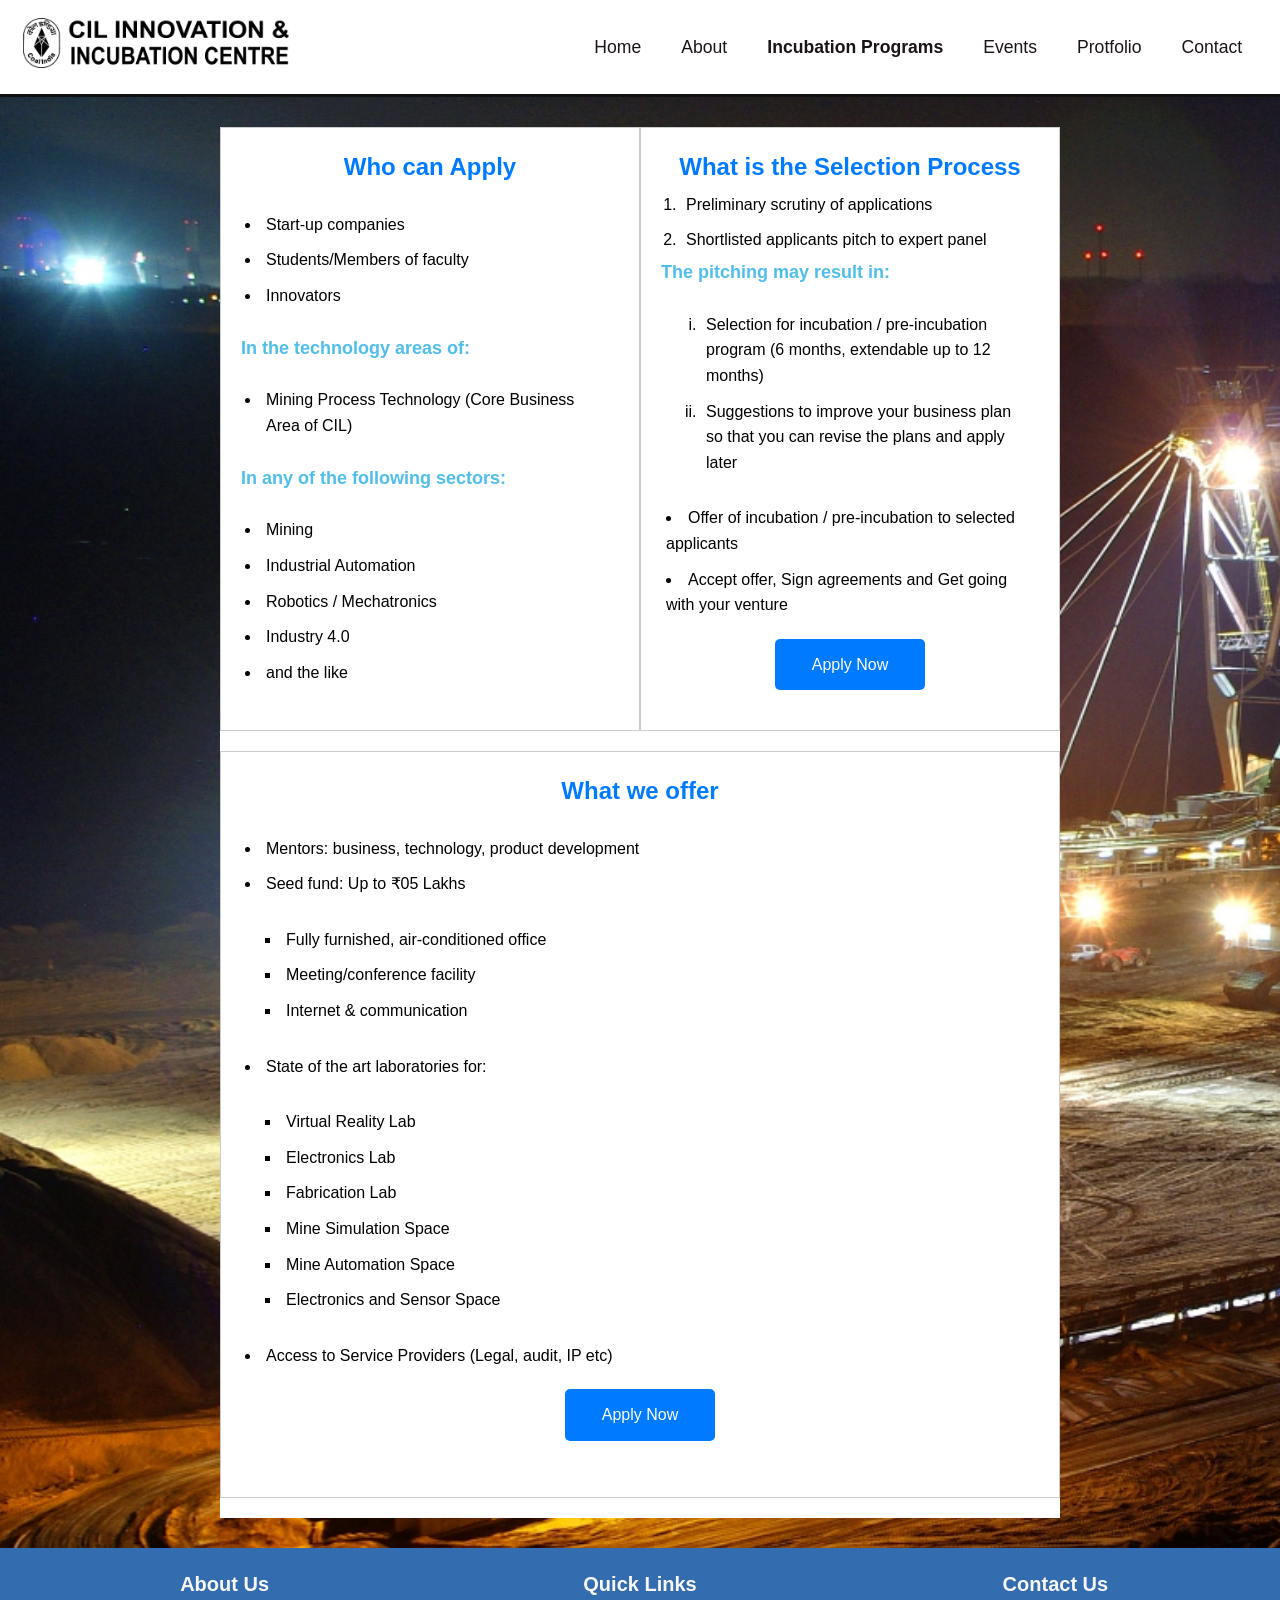
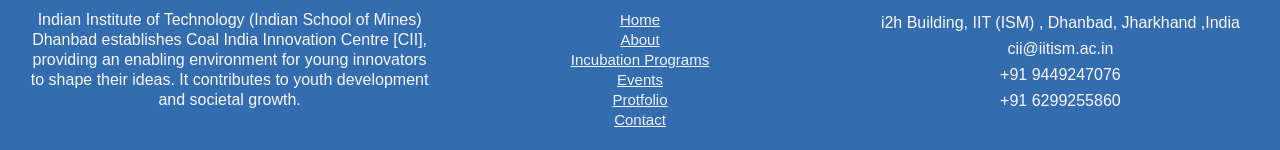
<file: incubation.html>
<!DOCTYPE html>
<html lang="en">
<head>
    <meta charset="UTF-8">
    <meta name="viewport" content="width=device-width, initial-scale=1.0">
    <title>CIL Innovation & Incubation Centre | Dhanbad</title>
    <link rel="stylesheet" href="css/styles.css">
    <link rel="stylesheet" href="css/contact_style.css">
    <script src="js/script_image_slider.js" defer></script>
    <link rel="stylesheet" href="css/incubation_style.css">
    <link rel="stylesheet" href="stylenav.css">
    <link rel="stylesheet" href="css/style_about.css">
    
    
</head>
<body>
    <header>
        <a href="#" class="logo">
            <i class="ri-home-heart-fill"></i>
            <span><img src="Logo.jpeg" alt="CIL Innovation & Incubation Centre"></span>
        </a>
        <div class="menu-toggle" id="menu-icon">
            <div class="bar"></div>
            <div class="bar"></div>
            <div class="bar"></div>
        </div>
        <nav class="navbar">
            <ul>
              <li><a href="index.html">Home</a></li>
              <li><a href="about.html">About</a></li>
              <li><a href="incubation.html" class="active" >Incubation Programs</a></li>
              <li><a href="events.html">Events</a></li>
              <li><a href="portfolio.html">Protfolio</a></li>
              <li><a href="contact.html">Contact</a></li>
            </ul>
        </nav>
    </header>
    <style>
        body{
            background-image: url("images/wallpaperflare.com_wallpaper.jpg");
            background-repeat: no-repeat; /* Do not repeat the image */
            background-size: cover;} 
           
    </style>
 
<!--contact us page body -->
<div class="container_incu">
      
    <div class="row">
        <div class="section">
            <h2>Who can Apply</h2>
            <ul class="incu_sec1">
                <li class="incu_li">Start-up companies</li>
                <li class="incu_li">Students/Members of faculty</li>
                <li class="incu_li">Innovators</li>
            </ul>
            <h3>In the technology areas of:</h3>
            <ul class="incu_sec1">
                <li class="incu_li">Mining Process Technology (Core Business Area of CIL)</li>
                <!-- <li class="incu_li">Information and Communication Technology (ICT)</li> -->
            </ul>
            <h3>In any of the following sectors:</h3>
            <ul class="incu_sec1">
                <li class="incu_li">Mining</li>
                <li class="incu_li">Industrial Automation</li>
                <li class="incu_li">Robotics / Mechatronics</li>
                <li class="incu_li">Industry 4.0</li>
                
                <li class="incu_li">and the like</li>
            </ul>
        </div>
        <div class="section">
            <h2>What is the Selection Process</h2>
            <ol class="incu_ol">
                <li class="incu_li">Preliminary scrutiny of applications</li>
                <li class="incu_li">Shortlisted applicants pitch to expert panel</li>
            </ol>
                <h3>The pitching may result in:</h3>
                <ol class="incu_ol">
                <ul class="incu_sec1">
                    <li class="incu_li2">Selection for incubation / pre-incubation program (6 months, extendable up to 12 months)</li>
                    <!-- <li class="incu_li">Selection for 3 months pre-Incubation program, where the team will receive support to optimize plans and pitch again</li> -->
                    <li class="incu_li2">Suggestions to improve your business plan so that you can revise the plans and apply later</li>
                </ul>
                </ol>
                <li class="incu_li">Offer of incubation / pre-incubation to selected applicants</li>
                <li class="incu_li">Accept offer, Sign agreements and Get going with your venture</li>
            </ol>
            <a href="incubationForm.html" class="apply-now-btn">Apply Now</a>
        </div>
  </div>
  <div class="row">
      <div class="section">
          <h2>What we offer</h2>
          <ul class="incu_sec1">
              <li class="incu_li">Mentors: business, technology, product development</li>
              <li class="incu_li">Seed fund: Up to ₹05 Lakhs</li>
              <!-- <li class="incu_li">Office</li> -->
              <ul class="incu_sec1">
                  <li class="incu_li1">Fully furnished, air-conditioned office</li>
                  <li class="incu_li1">Meeting/conference facility</li>
                  <li class="incu_li1">Internet & communication</li>
                  <!-- <li class="incu_li">House Keeping</li> -->
              </ul>
              <li class="incu_li">State of the art laboratories for:</li>
              <ul class="incu_sec1">
                  <li class="incu_li1">Virtual Reality Lab</li>
                  <li class="incu_li1">Electronics Lab</li>
                  <li class="incu_li1">Fabrication Lab</li>
                  <li class="incu_li1">Mine Simulation Space</li>
                  <li class="incu_li1">Mine Automation Space</li>
                  <li class="incu_li1">Electronics and Sensor Space</li>
              </ul>
              <li class="incu_li">Access to Service Providers (Legal, audit, IP etc)</li>
              <a href="incubationForm.html",target="_blank", class="apply-now-btn">Apply Now</a>
          </ul>
      </div>
      
  </div>
</div>
<!-- body end -->

<footer>
 
  <footer class="footer">
    <div class="container">
      <div class="footer-columns">
        <div class="footer-column">
          <h3>About Us</h3>
         <p>Indian Institute of Technology (Indian School of Mines) Dhanbad establishes Coal India Innovation Centre [CII], providing an enabling environment for young innovators to shape their ideas. It contributes to youth development and societal growth.</p>
        </div>
        <div class="footer-column">
          <h3>Quick Links</h3>
          <ul class="quick-links">
            <li><a href="index.html">Home</a></li>
            <li><a href="about.html">About</a></li>
            <li><a href="incubation.html">Incubation Programs</a></li>
            <li><a href="events.html">Events</a></li>
            <li><a href="portfolio.html">Protfolio</a></li>
            <li><a href="contact.html">Contact</a></li>
          </ul>
        </div>
        <div class="footer-column">
          <h3>Contact Us</h3>
          <ul class="contact-info">
            <li><i class="fas fa-map-marker-alt"></i> i2h Building, IIT (ISM) , Dhanbad, Jharkhand ,India</li>
            <li><i class="fas fa-envelope"></i> cii@iitism.ac.in</li>
            <li><i class="fas fa-phone"></i> +91 9449247076</li>
            <li><i class="fas fa-phone"></i> +91 6299255860</li>
          </ul>
        </div>
      </div>
    </div>
  </footer>
  
</footer>
    <script src="scriptnav.js"></script>
</body>
</html>
</file>
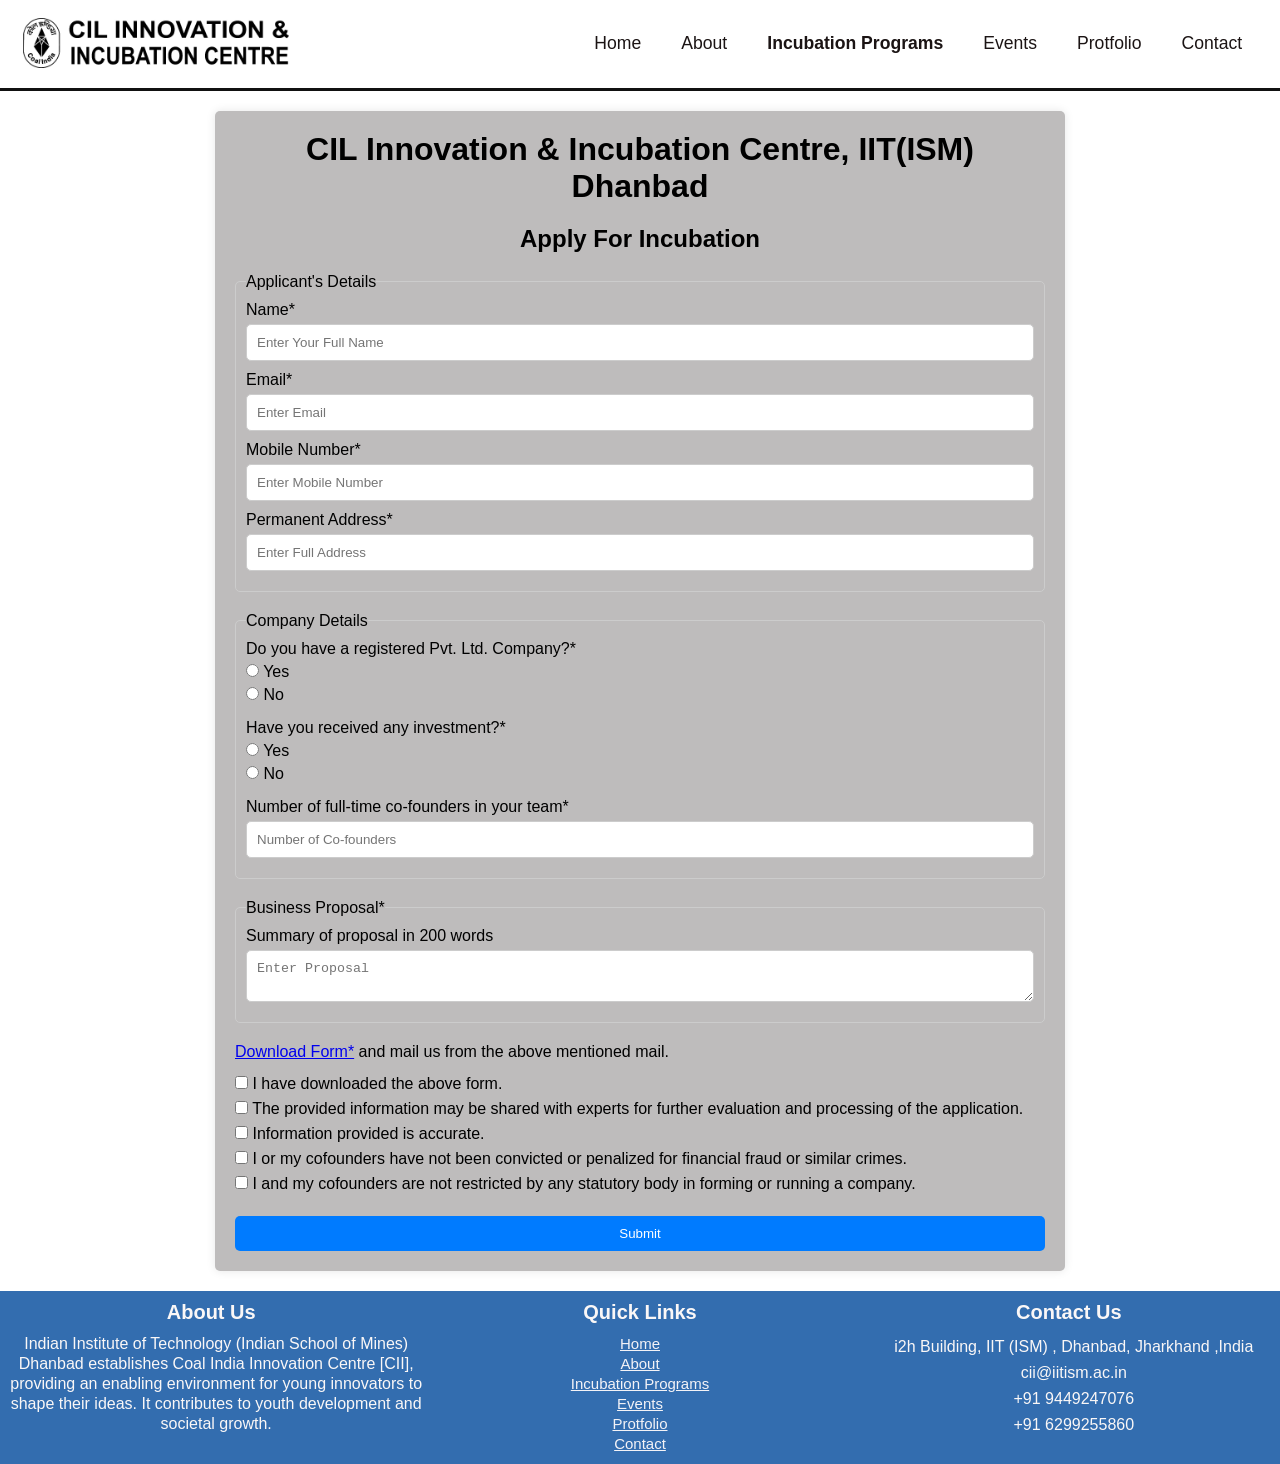
<file: incubationForm.html>
<!DOCTYPE html>
<html lang="en">

<head>
  <meta charset="UTF-8">
  <meta name="viewport" content="width=device-width, initial-scale=1.0">
  <title>CIL Innovation & Incubation Centre | Dhanbad</title>
  <link rel="stylesheet" href="css/styles.css">
  <link rel="stylesheet" href="css/contact_style.css">
  <link rel="stylesheet" href="css/card_style.css">
  <link rel="stylesheet" href="css/form_style.css">
  <link rel="stylesheet" href="stylenav.css">
 
</head>

<body>
  <header>
    <a href="#" class="logo">
        <i class="ri-home-heart-fill"></i>
        <span><img src="Logo.jpeg" alt="CIL Innovation & Incubation Centre"></span>
    </a>
    <div class="menu-toggle" id="menu-icon">
        <div class="bar"></div>
        <div class="bar"></div>
        <div class="bar"></div>
    </div>
    <nav class="navbar">
        <ul>
          <li><a href="index.html">Home</a></li>
          <li><a href="about.html">About</a></li>
          <li><a href="incubation.html" class="active" >Incubation Programs</a></li>
          <li><a href="events.html">Events</a></li>
          <li><a href="portfolio.html">Protfolio</a></li>
          <li><a href="contact.html">Contact</a></li>
        </ul>
    </nav>
</header>


  <!-- Rest of the website content goes here -->
  <!--Body Of Website Starts-->
  
    <!--contact us page body -->

    <div class="container2">
      <h1>CIL Innovation & Incubation Centre, IIT(ISM) Dhanbad</h1>
      <h2>Apply For Incubation</h2>
      <form onsubmit="sendEmail(); reset(); return false;">
                  
         
          <fieldset>
              <legend>Applicant's Details</legend>
              <div class="input-group">
                  <label for="name">Name*</label>
                  <input type="text" id="name" name="name" placeholder="Enter Your Full Name" required>
              </div>
              
              <div class="input-group">
                  <label for="email">Email*</label>
                  <input type="email" id="email" name="email" placeholder="Enter Email" required >
              </div>
              <div class="input-group">
                  <label for="mobile-number">Mobile Number*</label>
                  <input type="text" id="phone" name="mobile-number" placeholder="Enter Mobile Number" required>
              </div>
              <div class="input-group">
                  <label for="address">Permanent Address*</label>
                  <input type="text" id="address" name="address" placeholder="Enter Full Address" required>
              </div>
              
          </fieldset>
          
          <fieldset>
              <legend>Company Details</legend>
              <div class="input-group" >
                  <label for="registered-company">Do you have a registered Pvt. Ltd. Company?*</label>
                  <label><input type="radio" name="registered-company" required value="yes"> Yes</label>
                  <label><input type="radio" name="registered-company"  value="no"> No</label>
              </div>
              <div class="input-group" >
                  <label for="investment-received">Have you received any investment?*</label>
                  <label><input type="radio" name="investment-received" required value="yes"> Yes</label>
                  <label><input type="radio" name="investment-received"  value="no"> No</label>
              </div>
              <div class="input-group" >
                  <label for="co-founders">Number of full-time co-founders in your team*</label>
                  <input type="text" id="co-founders" name="co-founders" required placeholder="Number of Co-founders">
              </div>
          </fieldset>
          <fieldset>
              <legend>Business Proposal*</legend>
              <div class="input-group">
                  <label for="proposal">Summary of proposal in 200 words</label>
                  <textarea id="proposal" name="proposal" required placeholder="Enter Proposal" ></textarea>
              </div>
              <!-- More input fields for business proposal -->
          </fieldset>
          
          <!--<div class="input-group">
              <label for="upload-proposal">Upload your business proposal (in Pdf)</label>
              <input type="file" id="upload-proposal" name="upload-proposal">
          </div>-->
          <p><a href="form.docx" download class="submit_button">Download Form*</a> and mail us from the above mentioned mail.</p>
          <div class="checkbox-group">
            <label><input type="checkbox" name="info-shared" required> I have downloaded the above form.<br></label>
              <label><input type="checkbox" name="info-shared" required> The provided information may be shared with experts for further evaluation and processing of the application.<br></label>
              <label><input type="checkbox" name="info-accurate" required> Information provided is accurate.<br></label>
              <label><input type="checkbox" name="no-fraud-conviction" required> I or my cofounders have not been convicted or penalized for financial fraud or similar crimes.<br></label>
              <label><input type="checkbox" name="no-restriction" required> I and my cofounders are not restricted by any statutory body in forming or running a company.<br></label>
          </div>
          <!-- <a href="form.docx" download class="submit_button">Download</a> -->
          <button type="submit" class="submit_button">Submit</button>
          
      </form>
  </div>

 
     
      <script src="https://smtpjs.com/v3/smtp.js"></script>
      <script>
          function sendEmail(){
            let name = document.getElementById("name").value;
            let email = document.getElementById("email").value;
            let phone = document.getElementById("phone").value;
            let address = document.getElementById("address").value;
            
            let coFounders= document.getElementById("co-founders").value;
            let proposal= document.getElementById("proposal").value;
            let registeredCompanyRadios = document.getElementsByName("registered-company");
              let registeredCompany;
              for (const radio of registeredCompanyRadios) {
                if (radio.checked) {
                  registeredCompany = radio.value;
                  break;
                }
              }

              let investmentReceivedRadios = document.getElementsByName("investment-received");
              let investmentReceived;
              for (const radio of investmentReceivedRadios) {
                if (radio.checked) {
                  investmentReceived = radio.value;
                  break;
                }
              }
             
           


              Email.send({
              SecureToken:"2ab52383-3271-47a5-8784-ad1e45bc2841",
              To : 'ypopscii@iitism.ac.in',
              From : "raja2022kr@gmail.com",
              Subject : "Email From Apply Incubation Form",
              Body : "Name : "+name +"<br/>Email : "+email+"<br/>Phone : "+phone+"<br/> Address : "+address+"<br/> Pvt. Ltd. Company : "+registeredCompany+"<br/> Investment Received : "+investmentReceived+"<br/>Number Of Co-Founders : "+coFounders+"<br/>Business Proposal : "+proposal,
              
                })
                .then(
                message => alert("Message Sent SuccessFully. Please fill the form and mail to us.")
                );
                }
      </script>
     
    <!--contact us page body -->
   
  
    <footer>
     
      <footer class="footer">
        <div class="container">
          <div class="footer-columns">
            <div class="footer-column">
              <h3>About Us</h3>
              <p>Indian Institute of Technology (Indian School of Mines) Dhanbad establishes Coal India Innovation Centre [CII], providing an enabling environment for young innovators to shape their ideas. It contributes to youth development and societal growth.</p>
            </div>
            <div class="footer-column">
              <h3>Quick Links</h3>
              <ul class="quick-links">
                <li><a href="index.html">Home</a></li>
                <li><a href="about.html">About</a></li>
                <li><a href="incubation.html">Incubation Programs</a></li>
                <li><a href="events.html">Events</a></li>
                <li><a href="portfolio.html">Protfolio</a></li>
                <li><a href="contact.html">Contact</a></li>
              </ul>
            </div>
            <div class="footer-column">
              <h3>Contact Us</h3>
              <ul class="contact-info">
                <li><i class="fas fa-map-marker-alt"></i> i2h Building, IIT (ISM) , Dhanbad, Jharkhand ,India</li>
                <li><i class="fas fa-envelope"></i> cii@iitism.ac.in</li>
                <li><i class="fas fa-phone"></i> +91 9449247076</li>
                <li><i class="fas fa-phone"></i> +91 6299255860</li>
              </ul>
            </div>
          </div>
        </div>
      </footer>
      
      
      
      
    </footer>
  
  <!-- Body Of Website End-->
  <script src="scriptnav.js"></script>


</body>

</html>
</file>
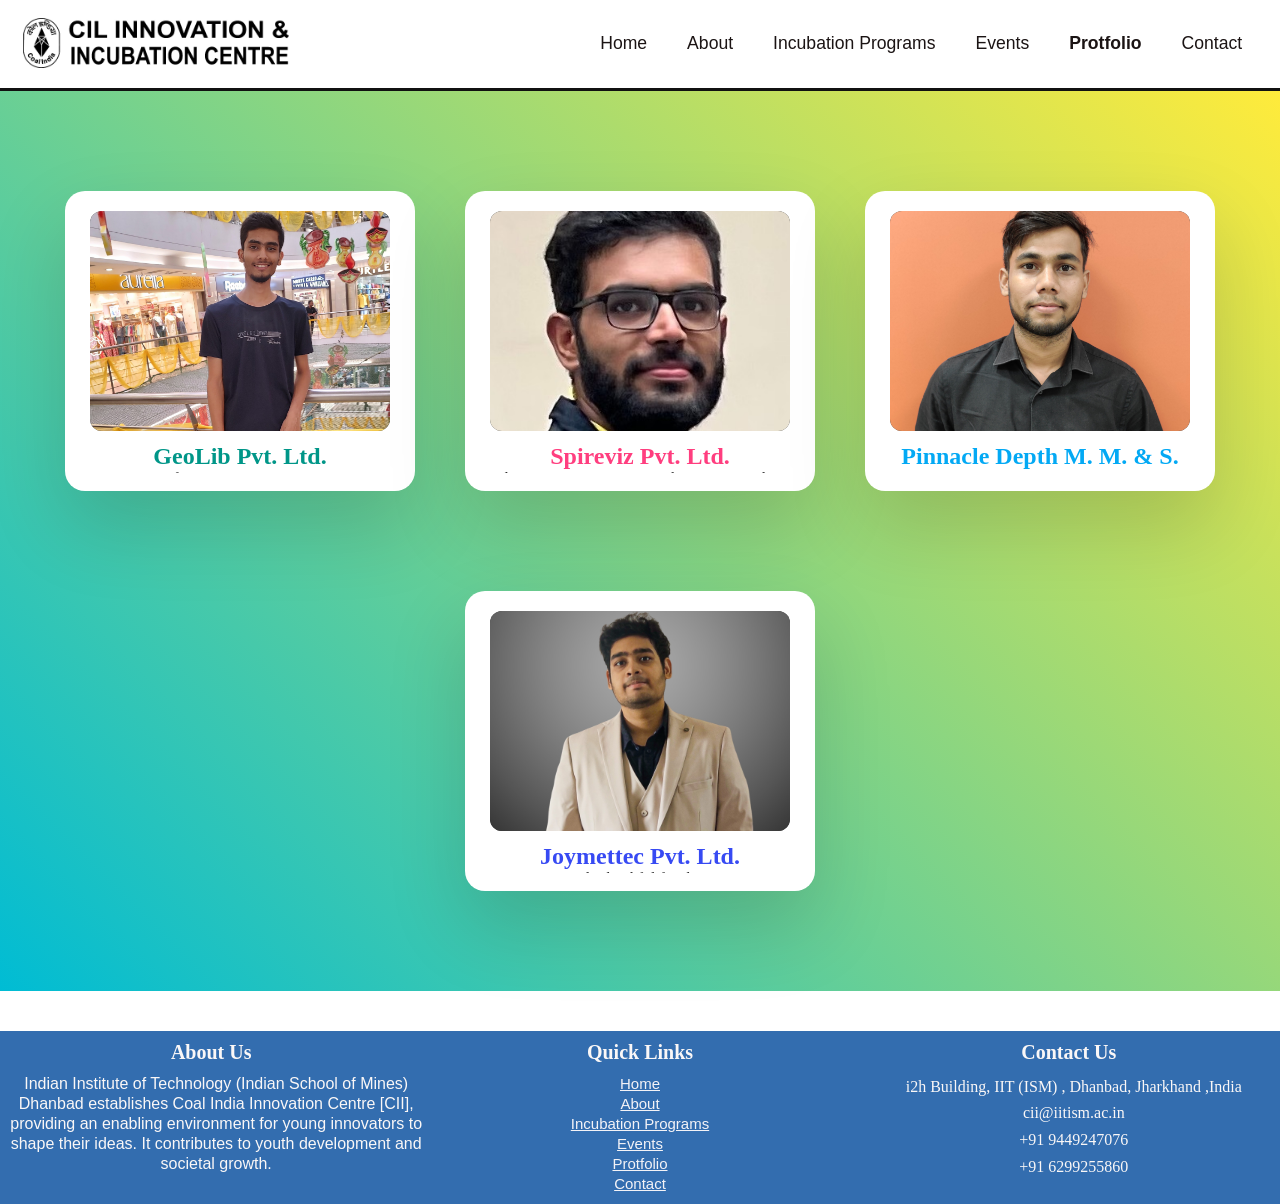
<file: portfolio.html>
<!DOCTYPE html>
<html lang="en">

<head>
  <meta charset="UTF-8">
  <meta name="viewport" content="width=device-width, initial-scale=1.0">
  <title>CIL Innovation & Incubation Centre | Dhanbad</title>
  <link rel="stylesheet" href="css/styles.css">
  <link rel="stylesheet" href="css/contact_style.css">
  <link rel="stylesheet" href="css/card_style.css">
  <link rel="stylesheet" href="stylenav.css">
 
</head>

<body>
  <header>
    <a href="#" class="logo">
        <i class="ri-home-heart-fill"></i>
        <span><img src="Logo.jpeg" alt="CIL Innovation & Incubation Centre"></span>
    </a>
    <div class="menu-toggle" id="menu-icon">
        <div class="bar"></div>
        <div class="bar"></div>
        <div class="bar"></div>
    </div>
    <nav class="navbar">
        <ul>
          <li><a href="index.html">Home</a></li>
          <li><a href="about.html">About</a></li>
          <li><a href="incubation.html">Incubation Programs</a></li>
          <li><a href="events.html">Events</a></li>
          <li><a href="portfolio.html" class="active" >Protfolio</a></li>
          <li><a href="contact.html">Contact</a></li>
        </ul>
    </nav>
</header>


  <!-- Rest of the website content goes here -->
  <!--Body Of Website Starts-->
  
    <!--contact us page body -->

    <card_body>
      <div class="card_container">
        <div class="kard" style="--clr:#009688;">
          <div class="imagebx">
            <img src="images/yash 3.jpg">
          </div>
          <div class="content1">
            <h2>GeoLib Pvt. Ltd.</h2>
            <p>My passion for innovation, strategic thinking, and strong interpersonal skills have been instrumental in driving project growth. Continuously striving to learn and adapt, I take pride in making a meaningful impact and contributing effectively. Grateful for the opportunities and excited to achieve more in the future.
              <br/><br/>
              <h4>Director - Mr. Yash Sati</h4>
            </p>
          </div>
        </div>
        <div class="kard" style="--clr:#ff3e7f;">
          <div class="imagebx">
            <img src="images/incubatee/Advaya Singh.jpeg">
          </div>
          <div class="content1">
            <h2>Spireviz Pvt. Ltd.</h2>
            <p> The CIL Innovation & Incubation Centre has been the backbone of my company, Spireviz Pvt Ltd. Their world-class infrastructure, supportive mentors, and collaborative peers have played a crucial role in our success. I highly recommend this incubation program to aspiring entrepreneurs looking to bring their innovative ideas to life.
              <br/><br/>
              <h4>Director - Mr. Advaya Singh</h4>
            </p>
            </p>
          </div>
        </div>
        <div class="kard" style="--clr:#03a9f4;">
          <div class="imagebx">
            <img src="images/incubatee/santu kumar.jpg">
          </div>
          <div class="content1">
            <h2>Pinnacle Depth M. M. & S. Pvt. Ltd.</h2>
            <p> I am pleased to highlight that CIL Innovation & Incubation Centre helped me to turn from a student to an entrepreneur. The mentors motivated me to work towards my goal and helped my company to reach next level. I used the labs & Infrastructure of the centre to develop my product which turns to be a game changer for my company.
              <br/><br/>
              <h4>Director - Mr. Santu Kumar</h4>
            </p>
          </div>
        </div>
        <div class="kard" style="--clr:#374af3;">
          <div class="imagebx">
            <img src="images/incubatee/aniket.jpeg">
          </div>
          <div class="content1">
            <h2>Joymettec Pvt. Ltd.</h2>
            <p>I am immensely thankful for their unwavering support and easy accessibility. The guidance and resources have been pivotal in shaping our startup. Their commitment to fostering innovation is commendable, me and my team are super excited to continue growing with their support.
              <br/><br/>
              <h4>Director - Mr. Aniket Kumar Sahu</h4>
            </p>
          </div>
        </div>
      </div>
    </card_body>

 
     
    <!--contact us page body -->
   
  
    <footer>
     
      <footer class="footer">
        <div class="container">
          <div class="footer-columns">
            <div class="footer-column">
              <h3>About Us</h3>
              <p>Indian Institute of Technology (Indian School of Mines) Dhanbad establishes Coal India Innovation Centre [CII], providing an enabling environment for young innovators to shape their ideas. It contributes to youth development and societal growth.</p>
            </div>
            <div class="footer-column">
              <h3>Quick Links</h3>
              <ul class="quick-links">
                <li><a href="index.html">Home</a></li>
                <li><a href="about.html">About</a></li>
                <li><a href="incubation.html">Incubation Programs</a></li>
                <li><a href="events.html">Events</a></li>
                <li><a href="portfolio.html">Protfolio</a></li>
                <li><a href="contact.html">Contact</a></li>
              </ul>
            </div>
            <div class="footer-column">
              <h3>Contact Us</h3>
              <ul class="contact-info">
                <li><i class="fas fa-map-marker-alt"></i> i2h Building, IIT (ISM) , Dhanbad, Jharkhand ,India</li>
                <li><i class="fas fa-envelope"></i> cii@iitism.ac.in</li>
                <li><i class="fas fa-phone"></i> +91 9449247076</li>
                <li><i class="fas fa-phone"></i> +91 6299255860</li>
              </ul>
            </div>
          </div>
        </div>
      </footer>
      
      
      
      
    </footer>
  
  <!-- Body Of Website End-->

  <script src="scriptnav.js"></script>

</body>

</html>
</file>
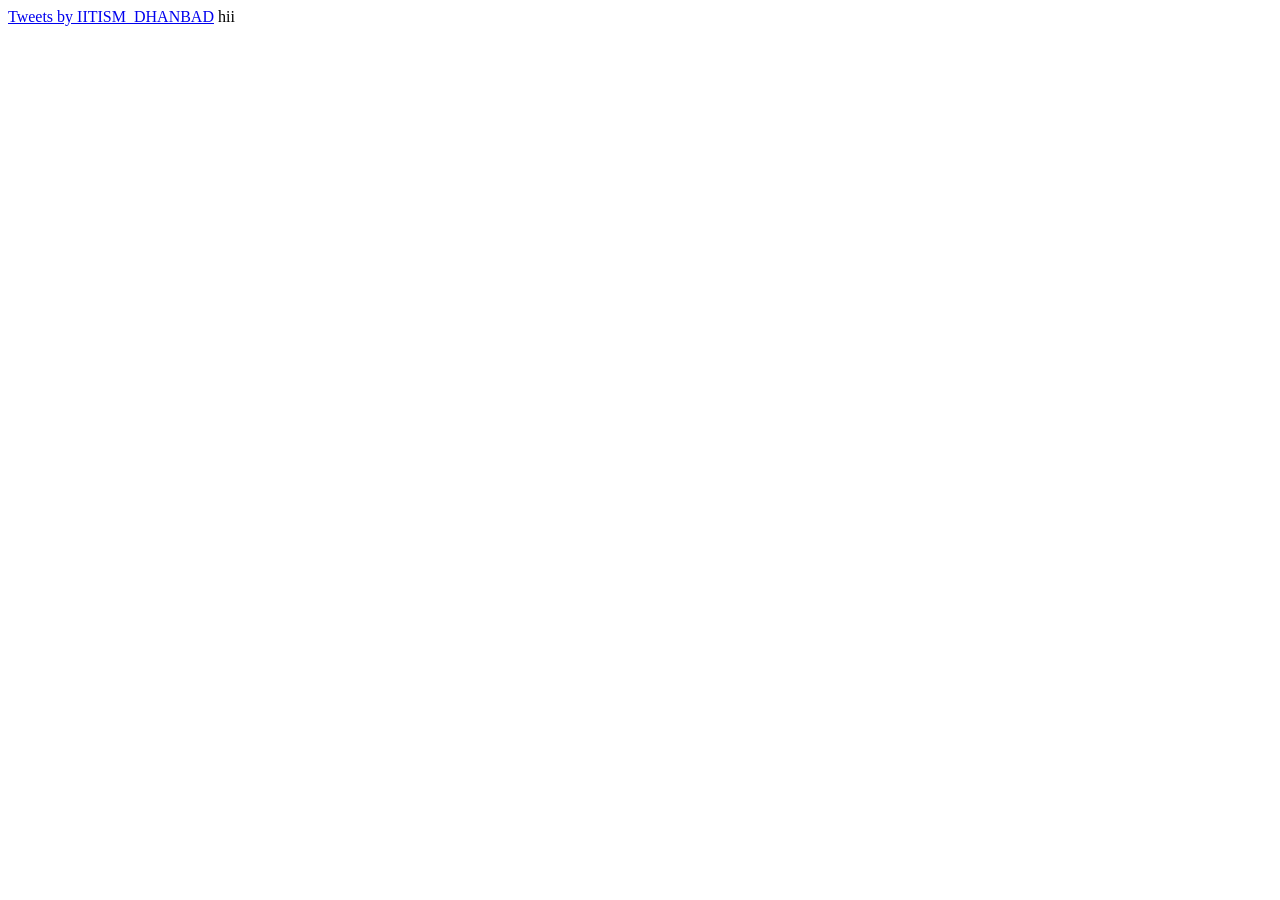
<file: twittwe.html>
<!DOCTYPE html>
<html lang="en">
<head>
    <meta charset="UTF-8">
    <meta name="viewport" content="width=device-width, initial-scale=1.0">
    <title>Document</title>
</head>
<body>
    <a class="twitter-timeline" data-width="400" data-height="500" data-dnt="true" data-theme="dark" href="https://twitter.com/IITISM_DHANBAD?ref_src=twsrc%5Etfw">Tweets by IITISM_DHANBAD</a> <script async src="https://platform.twitter.com/widgets.js" charset="utf-8"></script>
    hii
</html>
</file>
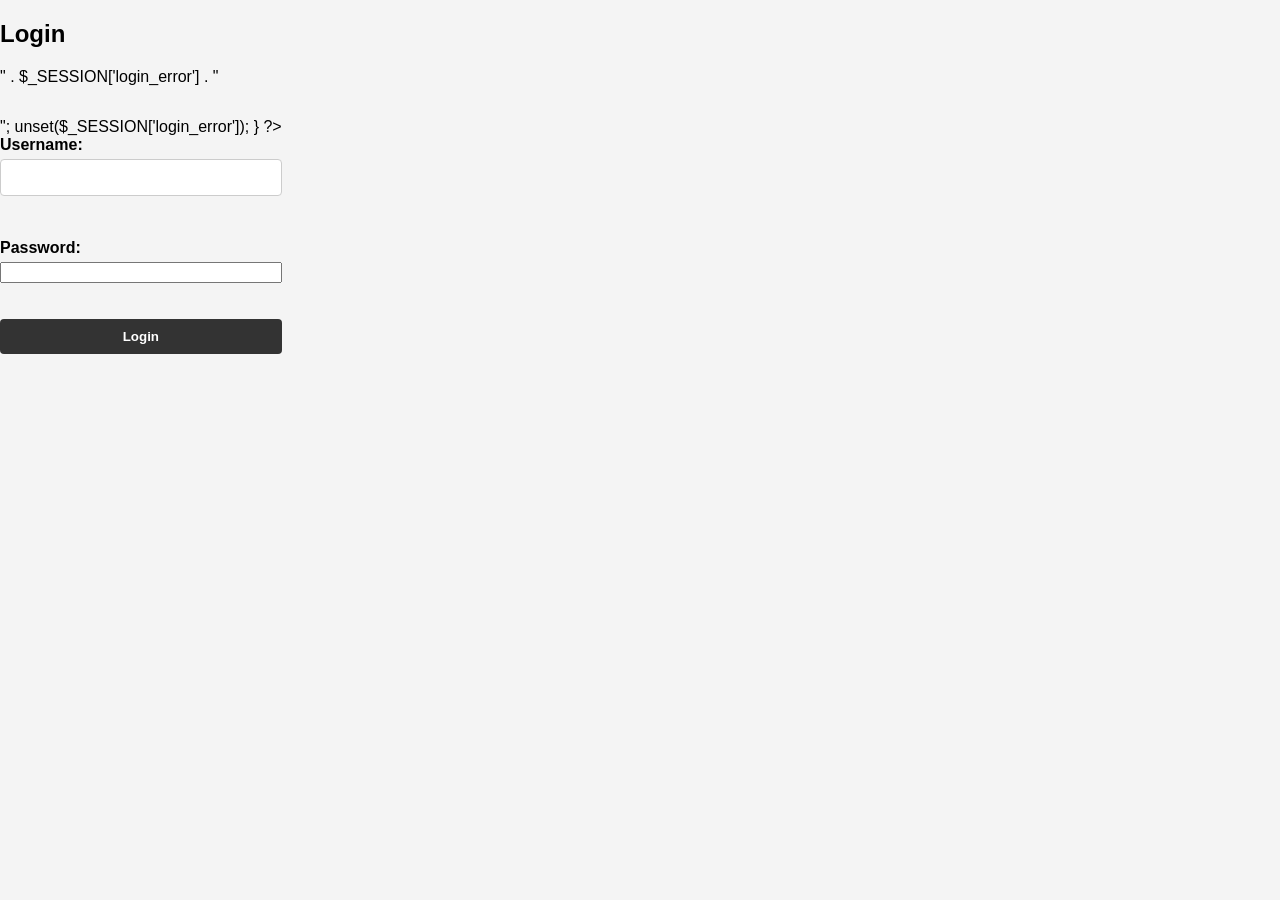
<file: admin/login.html>
<!DOCTYPE html>
<html lang="en">
<head>
    <meta charset="UTF-8">
    <meta name="viewport" content="width=device-width, initial-scale=1.0">
    <title>Login</title>
    <link rel="stylesheet" href="styles.css">
</head>
<body>
    <div class="login-container">
        <form action="login.php" method="POST" class="login-form">
            <h2>Login</h2>
            <?php
            session_start();
            if (isset($_SESSION['login_error'])) {
                echo "<p class='error-message'>" . $_SESSION['login_error'] . "</p>";
                unset($_SESSION['login_error']);
            }
            ?>
            <label for="username">Username:</label>
            <input type="text" id="username" name="username" required><br><br>

            <label for="password">Password:</label>
            <input type="password" id="password" name="password" required><br><br>

            <input type="submit" name="login" value="Login">
        </form>
    </div>
</body>
</html>
</file>
<file: css/styles.css>
header {
    background-color:white;
    color: #111111;
    display: flex;
    justify-content: space-between;
    align-items: center;
    padding: 1%;
    border-bottom: 3px solid;
    }
  
  .logo img {
    height: 50px;
    margin-top: 5px;
    margin-left: 5px;
   
  }
  
  nav ul {
    list-style-type: none;
    margin: 0;
    padding: 0;
    font-size:large;
    font-family:Arial, sans-serif;
  }
  
  nav ul li {
    display: inline-block;
    margin-right: 10px;
  }
  
  nav ul li a {
    display: block;
    color: #1d1b1b;
    text-decoration: none;
    padding: 10px;
    font-weight: 300;
  }
  
  nav ul li a:hover {
    background-color: #b3b4b6;
  }
  
  nav ul li a.active {
    font-weight: 600;
  }

  /* Image slider css starts */
  body {
    margin: 0;
    padding: 0;
  }
  
  .slider-container {
    position: relative;
    width: auto;
    height: 785px;
    margin: 0 auto;
    overflow: hidden;
    /* margin-left: 20px;
    margin-right: 20px;
    margin-top: 30px; */
    /*cursor: pointer;*/
  }

  .slider {
    position: relative;
    width: auto;
    height: 780px;
    overflow: hidden;
    border-bottom: 5px solid;
    border-radius: 5px;
  }

  .slider img {
    width: 100%;
    /* height: 100%; */
    align-self: self-end;
  }

  /*.slider-controls {
    position:relative;
    width: 98%;
    height: 30px;
    display: flex;
    justify-content: space-between;
    align-items: center;
    background-color: rgba(0, 0, 0, 0.5);
    color: #fff;
    padding: 10px;
    bottom: 0;
    left: 0;
    opacity: 0;
    transition: opacity 0.3s ease-in-out;
    margin-right: 10px;
  }

  .slider:hover .slider-controls {
    opacity: 1;
  }

  .slider-container:hover .slider-controls {
    opacity: 1;
  }/*
  
  

/*image slider ends*/  
  
  /*body css*/
  .notice-marquee {
    width: 100%;
    overflow: hidden;
    white-space: nowrap;
    box-sizing: border-box;
    background-color: #ec0d0d;
    padding: 10px 0;
    margin-top: 20px;
    text-align: center;
    font-size: 1.2em;
    font-weight: bold;
    cursor: pointer;
    position: relative;
    display: block;
    text-align: center;
}

.marquee-content {
    display: inline-block;
    white-space: nowrap;
    padding-left: 100%;
    animation: marquee 15s linear infinite;
}

@keyframes marquee {
    0% { transform: translateX(100%); }
    100% { transform: translateX(-100%); }
}

  
  .two-column-section {
    display: flex;
    margin-bottom: 40px;
    padding-left: 50px;
    padding-right: 50px;
    line-height: 1.5;
    align-items: center;
  }
  .two-column-section:nth-child(even) {
    background-color: rgba(26, 111, 209, 0.623);
  }

  .image-column:nth-child(odd) {
    padding-top: 34px;
    
  }

  .image-column:nth-child(even) {
    /* padding-top: 80px;
    padding-left: 80px; */
    width:1.2em;
    padding: 2% 10px;
    
  }
 
  .image-column {
    flex-basis: 50%;
    flex:1;
  }
  
  .image-column img:nth-child(2) {
    float:left;
  }

  .image-column img {
    width:fit-content;
    height: fit-content;
    align-self: self-end;
    
    
  }
  
  .description-column {
    flex-basis: 50%;
    background-color:none;
    /* padding: 20px; */
  }
  
  @media only screen and (max-width: 900px) {
    .two-column-section {
      flex-direction: column;
    }
  
    .image-column,
    .description-column {
      flex-basis: 100%;
    }
    .slider-container {
      height: 170px;
    }
    .image-column img{
      height: 170px;
    }
  }
  
  h2 {
        text-align:center;
  }
  ul{
    padding: 20px;
  }
  li{
    padding: 5px;
  }
  /*testimonial starts */
  
/*testimonial ends */  

/*Footer Starts*/
.footer {
  background-color:rgb(51, 109, 175);
  color: #fff;
  text-align: center;
}

.container {
  max-width: auto;
  
}

.footer-columns {
  display: flex;
  flex-wrap:wrap;
  justify-content: space-between;

}

.footer-column {
  flex-basis: 33%;
  margin-top: 10px;
  margin-bottom: 10px;
  color: #faf7f7;
 
}

.footer h3 {
  font-size: 20px;
  font-weight: 700;
  margin-bottom: 10px;
}

.footer p {
  margin-left: 10px;
  font-size: 16px;
  align-self: justify;
  font-family: Arial,  sans-serif;
  line-height: 20px;
}

.quick-links {
  list-style: none;
  padding: 0;
  margin: 0;
  line-height: 10px;
  font-family: Arial,  sans-serif;
}

.quick-links li {
  margin-bottom: 0px;
  font-size: 15px;

}

.quick-links li a {
  color:rgb(244, 243, 247);
  text-decoration: underline;
  
}

.quick-links li a:hover {
  color: rgb(219, 100, 243);
}

.contact-info {
  list-style: none;
  padding: 0;
  margin: 0;
}

.contact-info li {
  margin-bottom: 0px;
  font-size: 16px;
  line-height: 15px;
}

.contact-info li i {
  margin-right: 10px;
  vertical-align: middle;
}

.sci{
  margin-top: 40px;
  display: flex;
  color: #fff;
  font: size 1.1em;
}
.sci li{
  list-style: none;
  margin-right: 15px;
}
.sci li a{
  color:#fff;
  font-size: 2em;
  color: #ccc;
}
.sci li a:hover{
  color: #fff;
}
/*footer ends*/
/* about section of homepage */
.mission-section {
    padding: 60px 10%;
    background-color: #cfee95;
}

.mission-container {
    display: flex;
    align-items: center;
    justify-content: space-between;
    gap: 40px; /* Space between image and text */
}

.mission-image {
    flex: 1;
}

.mission-image img {
    width: 100%;
    max-width: 550px;
    height: auto;
    border-radius: 12px;
    box-shadow: 0 10px 30px rgba(0,0,0,0.1);
}

.mission-text {
    flex: 1;
}

.mission-text p {
    font-size: 1.2rem;
    line-height: 1.8;
    color: #444;
    font-family: 'Segoe UI', Tahoma, Geneva, Verdana, sans-serif;
    text-align: left;
}

/* Responsive design for mobile screens */
@media (max-width: 768px) {
    .mission-container {
        flex-direction: column;
        text-align: center;
    }
    
    .mission-text p {
        text-align: center;
    }
}


/* supported by */
.supported-by {
    padding: 40px 0;
    background-color: #fff;
    text-align: center;
    border-top: 1px solid #eee;
    border-bottom: 1px solid #eee;
}

.support-title {
    font-size: 1.5rem;
    color: #666;
    margin-bottom: 30px;
    text-transform: uppercase;
    letter-spacing: 2px;
}

.logo-grid {
    display: flex;
    justify-content: center;
    align-items: center;
    flex-wrap: wrap;
    gap: 50px; /* Space between logos */
    max-width: 1100px;
    margin: 0 auto;
    padding: 0 20px;
}

.support-logo img {
    height: 80px; /* Uniform height for all logos */
    width: auto;
    filter: grayscale(50%); /* Optional: makes them look professional */
    opacity: 0.7;
    transition: all 0.3s ease;
}

.support-logo img:hover {
    filter: grayscale(0%);
    opacity: 1;
    transform: scale(1.05);
}

/* Responsive for smaller screens */
@media (max-width: 600px) {
    .logo-grid {
        gap: 30px;
    }
    .support-logo img {
        height: 60px;
    }
}

/* 1. Reset and Parent Position */
.dropdown-item {
    position: relative;
    display: inline-block;
    list-style: none;
}

/* 2. HIDE SUBMENU (The "Not Working" Fix) */
.submenu {
    display: none !important; /* Forces it to stay hidden */
    position: absolute;
    top: 100%; /* Positions it right below Portfolio */
    left: 0;
    background-color: #ffffff;
    min-width: 150px;
    box-shadow: 0px 4px 10px rgba(0,0,0,0.15);
    padding: 0;
    margin: 0;
    z-index: 9999;
    border-radius: 4px;
}

/* 3. SHOW ON HOVER */
.dropdown-item:hover .submenu {
    display: block !important; /* Overrides the hidden state on hover */
}

/* 4. Submenu Link Styling */
.submenu li {
    list-style: none;
    width: 100%;
}

.submenu li a {
    color: #333 !important;
    padding: 12px 20px;
    text-decoration: none;
    display: block;
    font-size: 14px;
    transition: background 0.2s;
}

.submenu li a:hover {
    background-color: #f5f5f5;
    color: #ff4d4d !important; /* Change to your theme color */
}

/* 5. The "Safety Gap" (Prevents menu from closing when moving mouse) */
.dropdown-item::after {
    content: "";
    position: absolute;
    top: 100%;
    left: 0;
    width: 100%;
    height: 10px; /* Bridge between the link and the menu */
}
</file>
<file: css/contact_style.css>
*
{
    margin:0;
    padding:0;
    box-sizing:border-box;
}
/*
body{
    background: linear-gradient(90deg, #0e3959 0%, #0e3959 30%, #03a9f5 30%, #03a9f5 100% );
}*/

.contactus{
    position: relative;
    width: 100%;
    padding: 40px 100px;
}
.contactus .title{
    display: flex;
    justify-content:center;
    align-items: center;
    font-size: 2em;
}

.contactus .title{
    color: #18b7ff;
    font-weight: 500;
}
.form{
    grid-area: form;
}
.info{
    grid-area: info;
}
.map{
    grid-area: map;
}
.contact{
    padding: 40px;
    background: #fff;
    box-shadow: 0 5px 35px rgba(0,0,0,0.15);
}
.box{
    position: relative;
    display: grid;
    grid-template-columns: 2fr 1fr;
    grid-template-rows: 5fr 4fr;
    grid-template-areas: "form info" "form map";
    grid-gap: 20px;
    margin-top: 20px;
}
.contact h3{
    color: #0e3959;
    font-weight: 500;
    font-size: 1.4em;
    margin-bottom: 10px;
}
.formBox{
    position: relative;
    width: 100%;
}
.formBox .row50{
    display: flex;
    gap:20px;
}
.inputBox{
    display: flex;
    flex-direction: column;
    margin-bottom: 10px;
    width: 50%;
}
.formBox .row100 .inputBox{
    width: 100%;
}
.inputBox span{
    color:#18b7ff;
    margin-top: 10px;
    margin-bottom: 5px;
    font-weight: 800; 
}
.inputBox input{
    padding: 10px;
    font-size: 1.1em;
    outline: none;
    border: 1px solid #333;
}
.inputBox textarea{
    padding: 10px;
    font-size: 1.1em;
    outline: none;
    border: 1px solid #333;
    resize: none;
    min-height: 220px;
    margin-bottom: 10px;
    font-weight: 800;
}
.inputBox input[type="submit"]{
    background: #ff578b;
    color: #fff;
    border:none;
    font-size: 1.1em;
    max-width: 120px;
    font-weight: 500;
    cursor: pointer;
    padding: 14px 15px;
}
.inputBox ::placeholder{
    color:#999;
}
.info{
    background: #0e3959;
}
.info h3{
    color:#fff;
}
.info .infoBox div{
    display: flex;
    align-items: center;
    margin-bottom: 10px;
}
.info .infoBox div span{
    min-width: 40px;
    height: 40px;
    color: #fff;
    background: #18b7ff;
    display: flex;
    justify-content: center;
    align-items: center;
    font-size: 1.5em;
    border-radius: 50%;
    margin-right: 15px;

}
.info .infoBox div p{
    color: #fff;
    font: size 1.1em;
}
.info .infoBox div a{
    color: #fff;
    font: size 1.1em;
    text-decoration: none;
}
.sci{
    margin-top: 40px;
    display: flex;
}
.sci li{
    list-style: none;
    margin-right: 15px;
}
.sci li a{
    color:#fff;
    font-size: 2em;
    color: #ccc;
}
.sci li a:hover{
    color: #fff;
}
.map{
    padding: 0;
}
.map iframe{
    width: 100%;
    height: 100%;
}
/*Responsiveness */
@media(max-width: 991px){
    body{
        background: white;
    }
    .contactus{
        padding: 20px;
    }
    .box{
        grid-template-columns: 1fr;
        grid-template-rows: auto;
        grid-template-areas: "form" "info" "map";
    }
    
    .form .row50{
        display:flex;
        gap: 0;
        flex-direction: column;
    }
    .inputBox{
        display: flex;
        flex-direction: column;
        margin-bottom: 10px;
        width: 100%;
    }
    .contact{
        padding: 30px;
    }
    .map{
        min-height: 300px;
        padding: 0;
    }
}
</file>
<file: css/incubation_style.css>
body {
    font-family: Arial, sans-serif;
    line-height: 1.6;
    margin: 0;
    padding: 0;
    
    
}

.container_incu {
    max-width: 900px;
    margin: 0 auto;
    padding: 30px;
}


.row {
    display: flex;
    flex-wrap: wrap;
    justify-content: space-between;
    background-color: white;
}

.section {
    background-color: rgba(68, 58, 11, 0);
    flex: 1;
    margin-bottom: 20px;
    padding: 20px;
    box-sizing: border-box;
    border: 1px solid #ccc;
}



h2 {
    color: #007BFF;
}
h3{
    font-size: 18px;
    color: rgba(15, 167, 228, 0.733);
}

.incu_sec1, .incu_ol {
    margin: 0;
    padding-left: 20px;
    
}

 .incu_li {
    list-style-type: disc;
}
.incu_li1{
   list-style-type:square;

}
.incu_li2{
    list-style-type: lower-roman;
}

.incu_ol .incu_li {
    list-style-type: decimal;
}

.apply-now-btn {
    display: block;
    width: 150px;
    background-color: #007BFF;
    color: #fff;
    text-align: center;
    padding: 0.8rem 1rem;
    margin: 1rem auto;
    text-decoration: none;
    border-radius: 5px;
}

.apply-now-btn:hover {
    background-color: #0056b3;
}

@media (max-width: 768px) {
    .row {
        display: block;
    }
}
.container h3{
    color: rgb(250, 247, 247);
}
</file>
<file: stylenav.css>
.logo i {
    color: #212421;
    font-size: 28px;
    margin-right: 5px;
}

.logo span {
    font-size: 1.7rem;
    font-weight: 600;
}

.menu-toggle {
    display: none;
    flex-direction: column;
    cursor: pointer;
}

.bar {
    width: 30px;
    height: 3px;
    background-color: #0a0a0a;
    margin: 3px 0;
}

.navbar {
    display: flex;
    align-items: center;
}

.navbar ul {
    display: flex;
    list-style: none;
    margin-left: auto;
}

.navbar a {
    color: #1b1414;
    font-size: 1.1rem;
    font-weight: 500;
    text-decoration: none;
    padding: 10px;
    transition: color 0.3s ease;
}

.navbar a:hover {
    color: #f9fdfa;
}

.active {
    font-weight: 300;
}

/* Media queries for responsive design */
@media (max-width: 900px) {
    .menu-toggle {
        display: flex;
    }

    .navbar {
        position: absolute;
        top: 80px;
        left: -100%;
        width: 100%;
        background-color: #222327;
        transition: left 0.3s ease;
        z-index: 1000;
    }

    .navbar.active {
        left: 0;
    }

    .navbar ul {
        flex-direction: column;
        align-items: flex-start;
        width: 100%;
    }

    .navbar a {
        padding: 10px 20px;
    }

    .navbar.active a {
        color: #fff;
    }
    .navbar a {
        color: #1b1414;
        font-size: 1.1rem;
        font-weight: 200;
        text-decoration: none;
        padding: 2px;
        transition: color 0.3s ease;
    }
    
}
</file>
<file: css/style_about.css>
* {
    margin: 0;
    padding: 0;
    box-sizing: border-box;
    font-family: Arial, sans-serif;
}

.main_body {
    background-color: #f2f2f2;
}

/* =========================
   HEADING
========================= */
.heading {
    width: 90%;
    margin: 20px auto;
    text-align: center;
}

.heading h1 {
    font-size: 50px;
    color: #000;
    margin-bottom: 25px;
    position: relative;
}

/* .heading h1::after {
    content: "";
    width: 100%;
    height: 4px;
    background: #4caf50;
    display: block;
    margin-top: 8px;
} */

.heading p {
    font-size: 25px;
    color: #666;
    margin-bottom: 35px;
}

/* =========================
   ABOUT SECTION
========================= */
.container {
    width: 100%;
    padding: 10px 20px;
}

.about {
    display: flex;
    justify-content: space-between;
    align-items: center;
    gap: 40px;
}

/* IMAGE (ADVANCED) */
.about-image {
    flex: 1;
    perspective: 800px;
}

.about-image img {
    width: 100%;
    border-radius: 12px;
    box-shadow: 0 15px 35px rgba(0,0,0,0.2);
    transition: transform 0.25s ease, box-shadow 0.25s ease;
    will-change: transform;
}

.about-image:hover img {
    transform: scale(1.04);
}

/* CONTENT */
.about-content {
    flex: 1;
}

.about-content h2 {
    font-size: 23px;
    margin-bottom: 15px;
    color: #333;
}

.about-content p {
    font-size: 18px;
    line-height: 1.6;
    color: #666;
}

/* =========================
   AIM SECTION
========================= */
.container2 {
    padding: 20px;
    background-color: #044c7c;
    margin: 40px auto;
}

.container2 h1 {
    color: #f5de12;
    font-size: 32px;
    text-align: center;
    margin-bottom: 20px;
}

.aim {
    list-style: none;
    margin: 0 12%;
    padding: 0;
}

.about_li {
    padding: 10px;
}

.about_li:nth-child(even) {
    background: #fff;
    border-radius: 5px;
}

.about_li:nth-child(odd) {
    color: #fff;
}

/* =========================
   RESPONSIVE
========================= */
@media (max-width: 768px) {

    .heading h1 {
        font-size: 36px;
    }

    .heading p {
        font-size: 17px;
    }

    .about {
        flex-direction: column;
    }

    .about-content p {
        font-size: 16px;
    }

    .container2 {
        margin: 0;
    }
}
</file>
<file: css/card_style.css>
card_body{
    display: flex;
    justify-content: center;
    align-items: center;
    min-height: 100vh;
    background: linear-gradient(45deg,#00bcd4,#ffeb3b);
    margin-bottom: 40px;
    /* margin-left: 5px;
    margin-right: 5px; */
}
.card_container{
    position: relative;
    display: flex;
    justify-content: center;
    align-items: center;
    flex-wrap: wrap;
    gap: 100px 50px;
    padding: 100px 50px;
}   
.card_container .kard{
    position: relative;
    display: flex;
    justify-content: center;
    align-items: flex-start;
    width: 350px;
    height: 300px;
    background: #fff;
    border-radius: 20px;
    box-shadow: 0 35px 80px rgba(0,0,0,0.15);
    transition: 0.5s;
}
.card_container .kard:hover{
    height: 500px;
}
.card_container .kard .imagebx{
    position: absolute;
    top: 20px;
    width: 300px;
    height: 220px;
    background: #333;
    border-radius: 12px;
    overflow: hidden;
    transition: 0.5s;
}
.card_container .kard:hover .imagebx{
    top: -100px;
    scale: 0.75;
    box-shadow: 0 15px 45px rgba(0,0,0,0.2);
}
.card_container .kard .imagebx img{
    position: absolute;
    top: 0;
    left: 0;
    width: 100%;
    height: 100%;
    object-fit: cover;
}
.card_container .kard .content1{
    position: absolute;
    top: 252px;
    width: 100%;
    padding: 0 30px;
    height: 30px;
    overflow: hidden;
    text-align: left;
    transition: 0.5s;
}
/* li {
    text-align: left;
} */
.card_container .kard:hover .content1{
    top: 130px;
    height: 350px;
}
.card_container .kard .content1 h2{
    font-size: 1.5em;
    font-weight: 700;
    color: var(--clr);
}
.card_container .kard .content1 p{
    color:#333;
}
.name{
    text-align: center;
    font-weight: 1000;
    font-size: xx-large;
    color:rgb(243, 145, 24);
}
</file>
<file: css/form_style.css>
body {
    font-family: Arial, sans-serif;
    margin: 0;
    padding: 0;
    background-color: white;
    
}

.container2 {
    width: 80%;
    max-width: 850px;
    margin: 20px auto;
    padding: 20px;
    background-color: #bebcbc;
    border-radius: 5px;
    box-shadow: 0px 0px 10px rgba(0, 0, 0, 0.1);
}

h1, h2 {
    text-align: center;
    margin-bottom: 20px;
}

form {
    display: flex;
    flex-direction: column;
}

fieldset {
    margin-bottom: 20px;
    padding: 10px;
    border: 1px solid #ccc;
    border-radius: 5px;
}

.input-group {
    display: flex;
    flex-direction: column;
    margin-bottom: 10px;
}

label {
    margin-bottom: 5px;
}

input[type="text"],
input[type="email"],
textarea {
    padding: 10px;
    border: 1px solid #ccc;
    border-radius: 5px;
}

input[type="file"] {
    padding: 5px;
}

.checkbox-group {
    margin-top: 10px;
}

button[type="submit"] {
    background-color: #007BFF;
    color: #fff;
    padding: 10px 20px;
    border: none;
    border-radius: 5px;
    cursor: pointer;
}

button[type="submit"]:hover {
    background-color: #0056b3;
}
.submit_button{
    margin-top: 20px;
}
.checkbox-group{
    line-height: 25px;
}

/* You can add more styles as needed */
</file>
<file: admin/styles.css>
body {
    display: flex;
    margin: 0;
    font-family: Arial, sans-serif;
    background-color: #f4f4f4;
}

.navbar {
    height: 100vh;
    width: 200px;
    position: fixed;
    top: 0;
    left: 0;
    background-color: #333;
    display: flex;
    flex-direction: column;
    align-items: center;
    padding-top: 20px;
}

.navbar a {
    color: white;
    padding: 15px 0px;
    text-decoration: none;
    text-align: center;
    width: 100%;
    transition: background-color 0.3s;
}

.navbar a:hover {
    background-color: #575757;
}

.main-content {
    margin-left: 200px;
    padding: 20px;
    flex-grow: 1;
}

h1 {
    font-size: 24px;
    margin-bottom: 20px;
}

p {
    font-size: 16px;
}

.form-container {
    display:block;
    background-color: white;
    padding: 20px;
    border-radius: 8px;
    box-shadow: 0 0 10px rgba(0, 0, 0, 0.1);
    margin-bottom: 20px;
}

form {
    display: flex;
    flex-direction: column;
}

form label {
    margin-bottom: 5px;
    font-weight: bold;
}

form input[type="text"],
form input[type="file"],
form textarea {
    padding: 10px;
    margin-bottom: 7.5px; /* Reduced from 15px to 50% */
    border: 1px solid #ccc;
    border-radius: 4px;
}

form textarea {
    resize: vertical;
}

form input[type="submit"] {
    padding: 10px 20px;
    border: none;
    border-radius: 4px;
    background-color: #333;
    color: white;
    font-weight: bold;
    cursor: pointer;
    transition: background-color 0.3s;
}

form input[type="submit"]:hover {
    background-color: #575757;
}

.form-column {
    display: flexbox;
    grid-template-columns: 1fr 1fr;
    grid-gap: 10px;
}

table {
    width: 100%;
    border-collapse: collapse;
    background-color: white;
    margin-bottom: 20px;
    box-shadow: 0 0 10px rgba(0, 0, 0, 0.1);
}

table, th, td {
    border: 1px solid #ddd;
}

th, td {
    padding: 10px;
    text-align: left;
}

th {
    background-color: #f4f4f4;
    font-weight: bold;
}

img {
    max-width: 100px;
}

.actions a {
    color: #333;
    text-decoration: none;
    padding: 5px 10px;
    border: 1px solid #333;
    border-radius: 4px;
    transition: background-color 0.3s;
}

.actions a:hover {
    background-color: #f4f4f4;
}

/* Logout button in navbar */
.logout-btn {
    float: right;
    margin-top: auto;
    margin-bottom: 25px;
    background-color: #4CAF50;
    color: white;
    padding: 10px 20px;
    border: none;
    border-radius: 4px;
    cursor: pointer;
    text-decoration: none;
}

.logout-btn:hover {
    background-color: #45a049;
}
#preview-box { margin-top: 10px; text-align: center; }
#preview-img {
        max-width: 200px;
        border: 1px solid #ccc;
        padding: 5px;
        border-radius: 5px;
}
</file>
